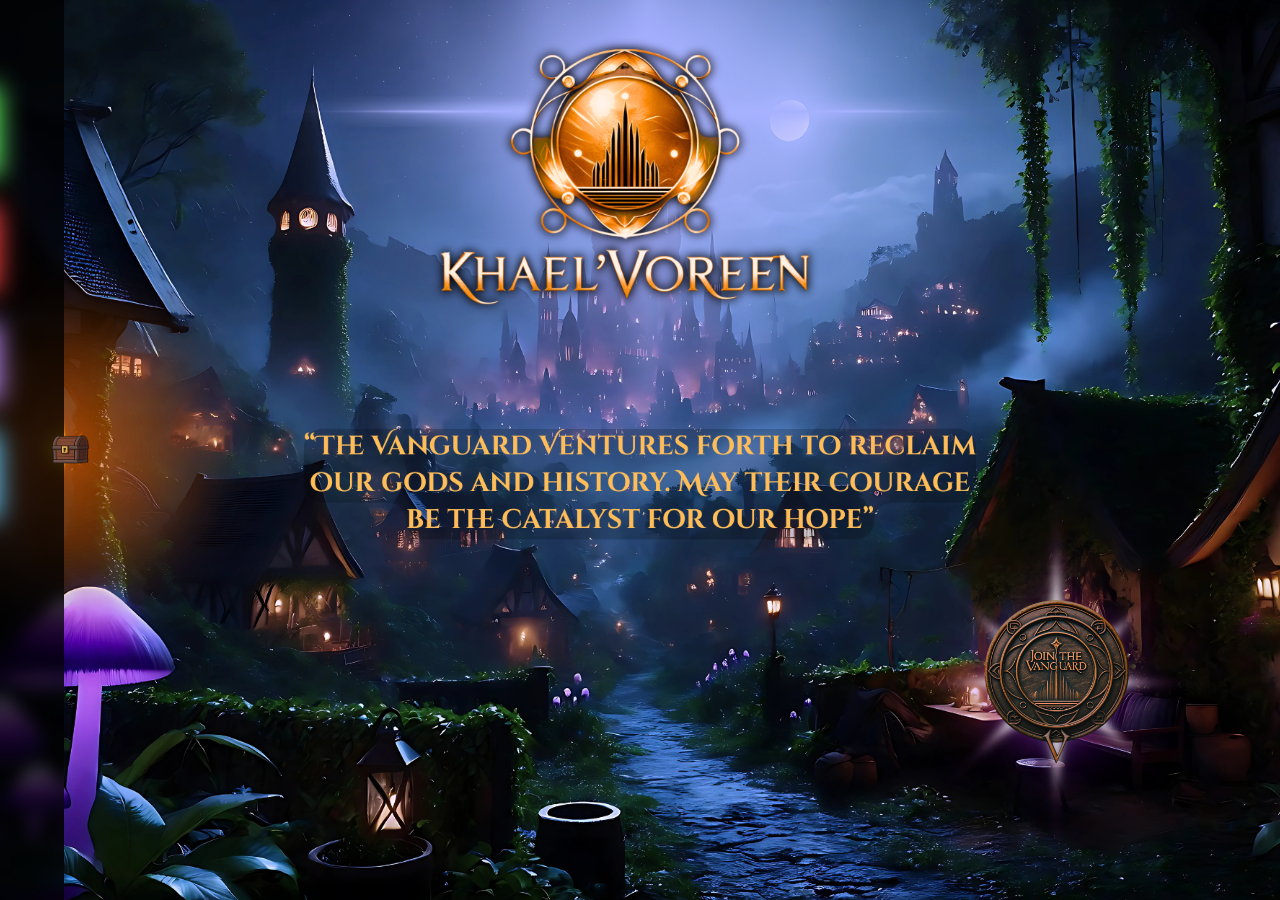
<file: index.html>
<!DOCTYPE html>
<html lang="en">
<head>
  <meta charset="UTF-8" />
  <meta name="viewport" content="width=device-width, initial-scale=1.0" />
  <title>Khael'Voreen</title>
  <link rel="stylesheet" href="styles.css" />
  <link href="https://fonts.googleapis.com/css2?family=Cinzel:wght@400;700&display=swap" rel="stylesheet" />
  <style>
    html, body {
      margin: 0;
      padding: 0;
      width: 100vw;
      height: 100vh;
      font-family: 'Cinzel', serif;
      background: url('Khaelbackground.png') no-repeat center center fixed;
      background-size: cover;
      overflow: hidden;
    }

    #layout-wrapper {
      display: flex;
      width: 100%;
      height: 100%;
      position: relative;
    }

    #join-banner-home {
      position: fixed;
      bottom: 8vh;
      right: 6vw;
      width: 23vw;
      height: 23vw;
      z-index: 1100;
      display: flex;
      justify-content: center;
      align-items: center;
    }

    #join-banner-home .glow-container {
      width: 100%;
      height: 100%;
      position: relative;
      display: flex;
      justify-content: center;
      align-items: center;
    }

    #join-banner-home .glow-container::before {
      content: "";
      position: absolute;
      top: 50%;
      left: 50%;
      width: 45vw;
      height: 45vw;
      transform: translate(-50%, -50%);
      background: url(starburst-glow.png) no-repeat center center;
      background-size: contain;
      pointer-events: none;
      z-index: 0;
      opacity: 1;
      filter: brightness(2.2) saturate(2) drop-shadow(0 0 2vw #6a00b9) blur(0.3vw);
      animation: deepPulse 3.5s ease-in-out infinite;
    }

    #join-banner-home .glow-container img {
      width: 75%;
      height: 75%;
      object-fit: contain;
      border-radius: 50%;
      background-color: transparent;
      z-index: 1;
    }

    #join-banner-home .glow-container:hover img {
      transform: scale(1.05);
      filter: drop-shadow(0 0 2vw #bf00ff) brightness(1.7);
    }
  </style>
</head>
<body>
  <div id="layout-wrapper">
    <div id="sidebar-container"></div>

    <!-- Homepage Join Button -->
    <a href="signup.html" id="join-banner-home">
      <div class="glow-container">
        <img src="Join.png" alt="Join the Vanguard">
      </div>
    </a>
  </div>

  <script src="script.js"></script>
  <script>
    fetch('sidebar.html')
      .then(response => response.text())
      .then(html => {
        document.getElementById('sidebar-container').innerHTML = html;
      });
  </script>
</body>
</html>
</file>
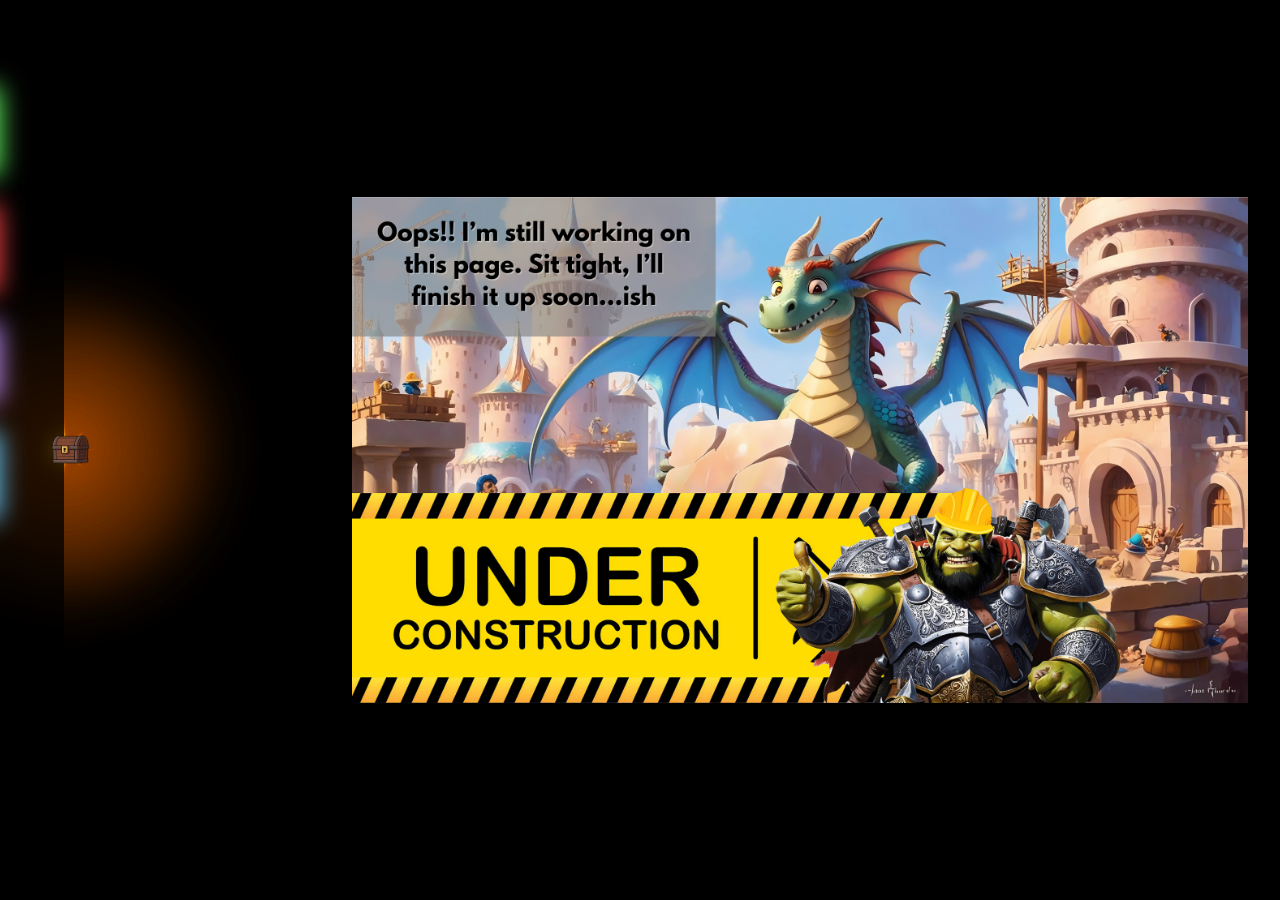
<file: campaign.html>
<!DOCTYPE html>
<html lang="en">
<head>
  <meta charset="UTF-8" />
  <title>Campaign | Khael'Voreen</title>
  <link rel="stylesheet" href="base.css">
  <link rel="stylesheet" href="styles.css">
  <style>
    body {
      margin: 0;
      padding: 0;
      background: url(Khaelbackground.png) no-repeat center center fixed;
      background-size: cover;
      font-family: 'Cinzel', serif;
      color: #f2f2f2;
      display: flex;
      height: 100vh;
    }

    #layout-wrapper {
      display: flex;
      width: 100%;
    }

    #main-content {
      flex: 1;
      display: flex;
      justify-content: center;
      align-items: center;
      padding: 4vh;
      overflow: hidden;
    }

    #main-content img {
      max-width: 70vw;
      max-height: 80vh;
      object-fit: contain;
      filter: drop-shadow(0 0 10px #000);
      margin-left: 25vw;
    }
  html, body {
    margin: 0;
    padding: 0;
    overflow: hidden;
    background: black;
  }

  #scaled-wrapper {
    width: 2560px;
    height: 1440px;
    transform-origin: top left;
    position: absolute;
    top: 0;
    left: 0;
  }

  @media screen and (min-width: 100px) {
    html {
      height: 100%;
    }
    body {
      width: 100vw;
      height: 100vh;
    }
    #scaled-wrapper {
      transform: scale(calc(100vw / 2560), calc(100vh / 1440));
    }
  }
</style>
  
</head>
<body>
  <div id="layout-wrapper">
    <div id="sidebar-container"></div>

    <div id="main-content">
      <img src="underconstruction.jpg" alt="Under Construction" />
    </div>
  </div>

  <script src="script.js"></script>
  <script>
    fetch('sidebar.html')
      .then(res => res.text())
      .then(html => {
        document.getElementById('sidebar-container').innerHTML = html;
      });
  </script>
</body>
</html>
</file>
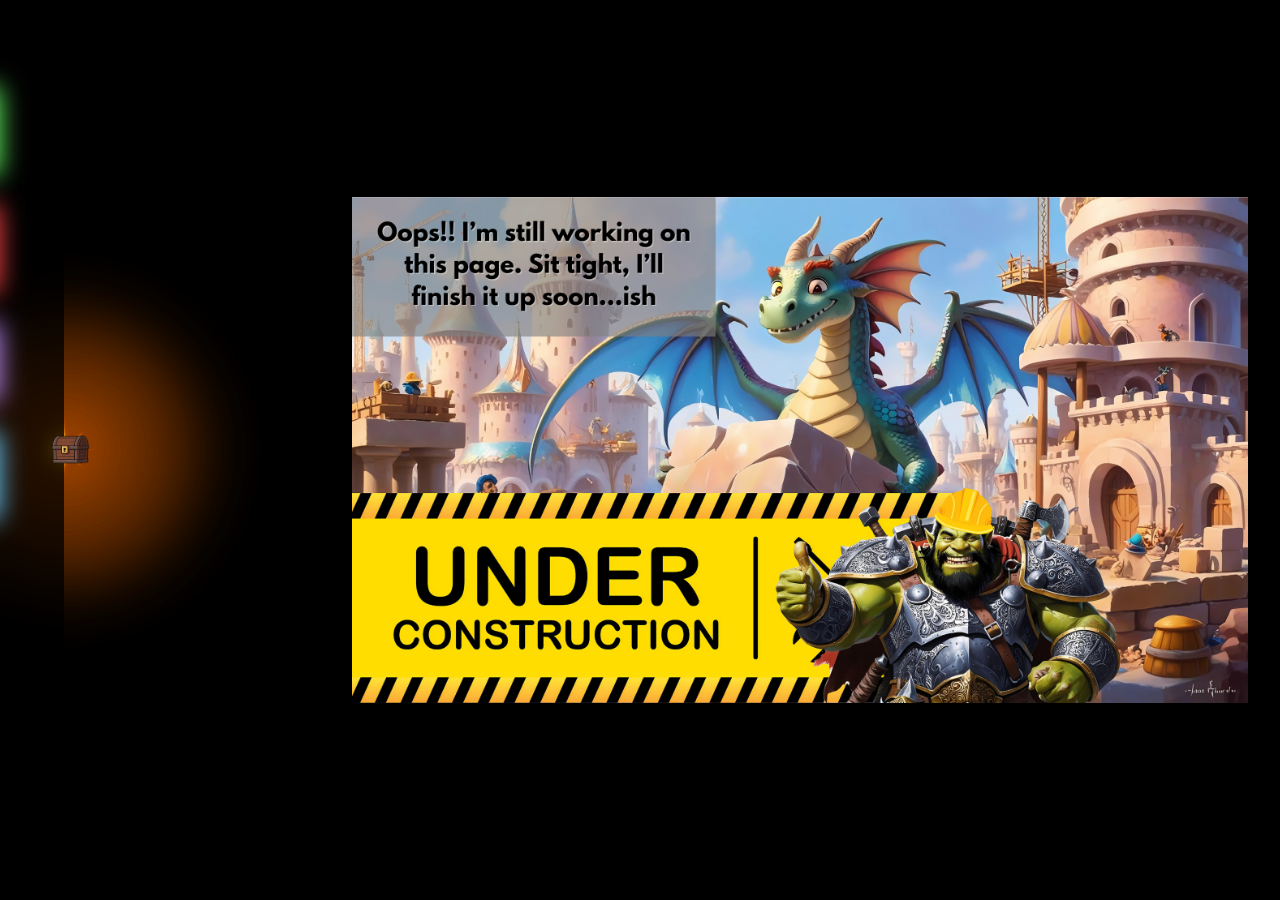
<file: characters.html>
<!DOCTYPE html>
<html lang="en">
<head>
  <meta charset="UTF-8" />
  <title>Characters | Khael'Voreen</title>
  <link rel="stylesheet" href="base.css">
  <link rel="stylesheet" href="styles.css">
  <style>
    body {
      margin: 0;
      padding: 0;
      background: url(Khaelbackground.png) no-repeat center center fixed;
      background-size: cover;
      font-family: 'Cinzel', serif;
      color: #f2f2f2;
      display: flex;
      height: 100vh;
    }

    #layout-wrapper {
      display: flex;
      width: 100%;
    }

    #main-content {
      flex: 1;
      display: flex;
      justify-content: center;
      align-items: center;
      padding: 4vh;
      overflow: hidden;
    }

    #main-content img {
      max-width: 70vw;
      max-height: 80vh;
      object-fit: contain;
      filter: drop-shadow(0 0 10px #000);
      margin-left: 25vw;
    }
  html, body {
    margin: 0;
    padding: 0;
    overflow: hidden;
    background: black;
  }

  #scaled-wrapper {
    width: 2560px;
    height: 1440px;
    transform-origin: top left;
    position: absolute;
    top: 0;
    left: 0;
  }

  @media screen and (min-width: 100px) {
    html {
      height: 100%;
    }
    body {
      width: 100vw;
      height: 100vh;
    }
    #scaled-wrapper {
      transform: scale(calc(100vw / 2560), calc(100vh / 1440));
    }
  }
</style>
  
</head>
<body>
  <div id="layout-wrapper">
    <div id="sidebar-container"></div>

    <div id="main-content">
      <img src="underconstruction.jpg" alt="Under Construction" />
    </div>
  </div>

  <script src="script.js"></script>
  <script>
    fetch('sidebar.html')
      .then(res => res.text())
      .then(html => {
        document.getElementById('sidebar-container').innerHTML = html;
      });
  </script>
</body>
</html>
</file>
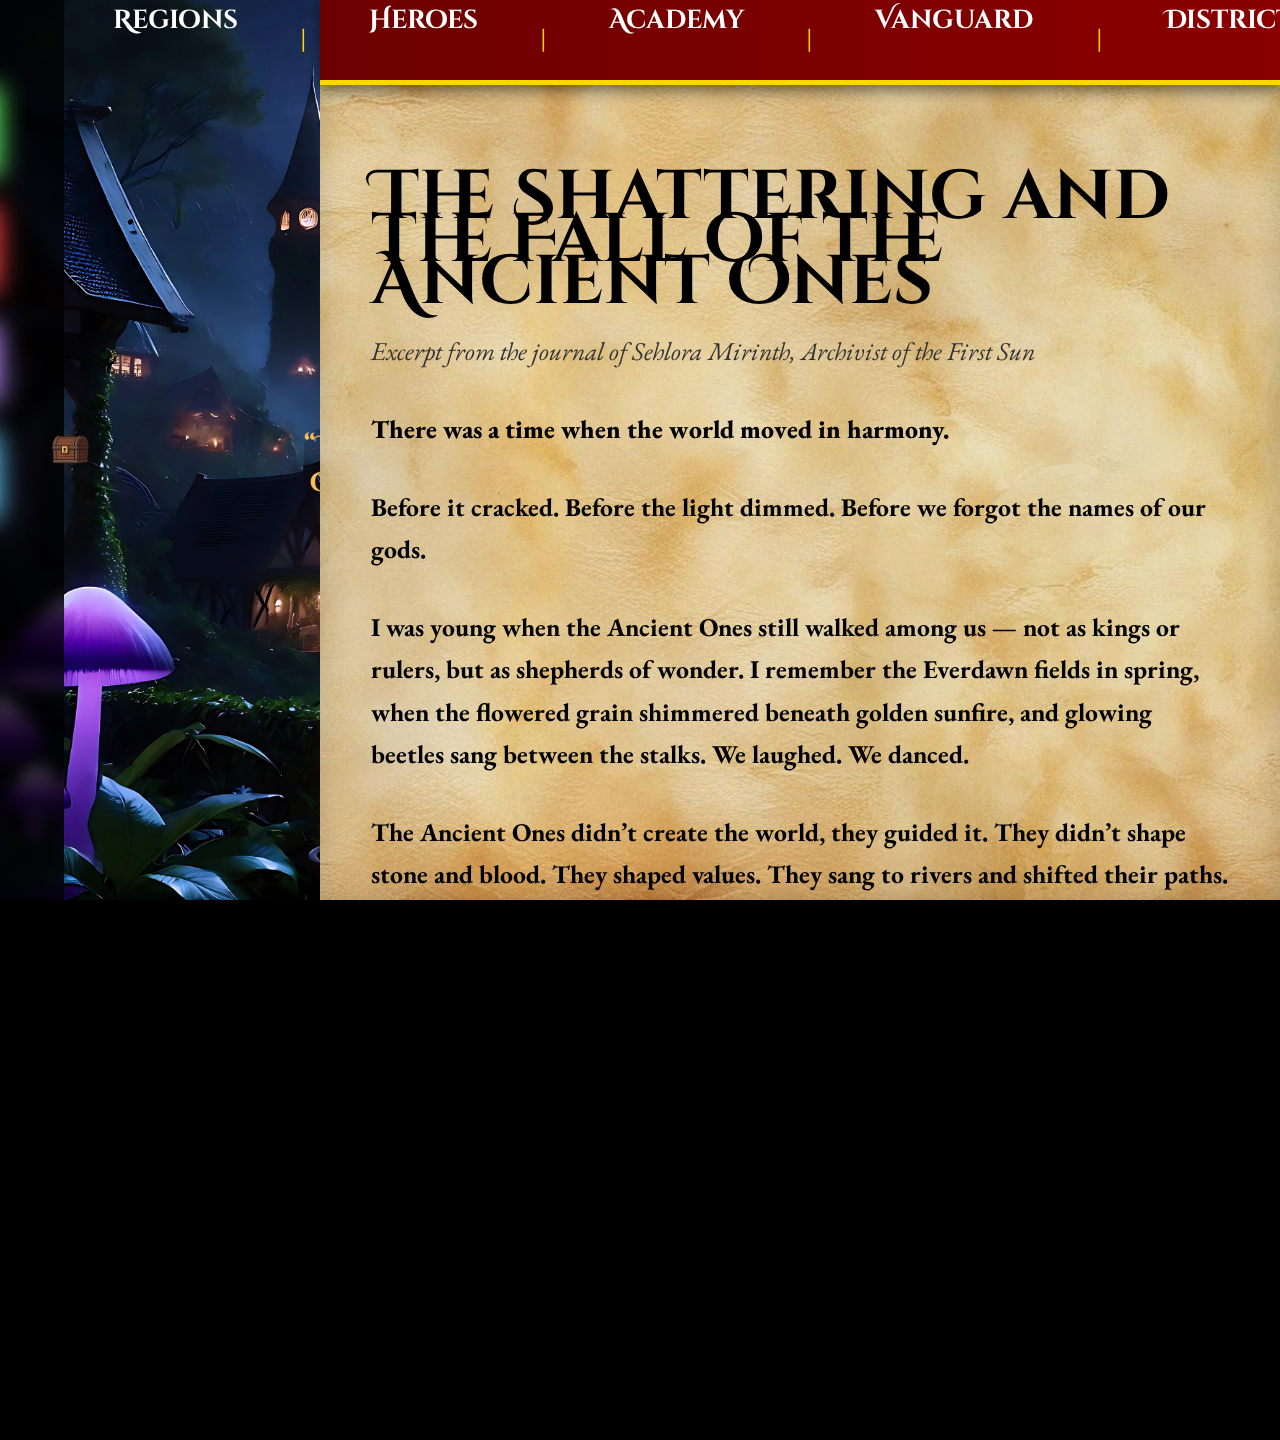
<file: lore.html>
<!DOCTYPE html>
<html lang="en">
<head>
  <meta charset="UTF-8" />
  <meta name="viewport" content="width=device-width, initial-scale=1.0">
  <title>Lore | Khael'Voreen</title>
  <link rel="stylesheet" href="base.css">
  <link rel="stylesheet" href="styles.css">
  <style>
    @import url('https://fonts.googleapis.com/css2?family=Cinzel+Decorative:wght@700&family=EB+Garamond&display=swap');
    
html, body {
  margin: 0;
  padding: 0;
  width: 100%;
  height: 100%;
  overflow: hidden;
  font-family: 'EB Garamond', serif; /* 👈 changed from Cinzel */
}

    #layout-wrapper {
      display: flex;
      width: 100%;
      height: 100%;
    }

#codex-content {
  position: fixed;
  top: 0;
  right: 0;
  bottom: 0;
  left: 25vw; /* Adjust this value to match your sidebar's width */
  overflow-y: auto;
  overflow-x: hidden;
  padding: 120px 4vw 40px;
  background: rgba(255, 255, 255, 0.97);
  background-image: url('parchment-texture.jpg');
  background-size: cover;
  background-repeat: no-repeat;
  background-attachment: fixed;
  background-position: center;
  font-family: 'EB Garamond', serif;
  box-shadow: inset 0 0 30px rgba(0, 0, 0, 0.15);
  font-size: clamp(1.2rem, 2.0vw, 2.4rem); /* Fully responsive */
  line-height: 1.65em; /* 👈 tighter sentence spacing */
  font-weight: bold;
  z-index: 2;
  color: #000;  
}

#codex-content p {
  margin-bottom: 1.4em; /* 👈 keeps paragraph spacing clean */
}

.codex-section > p > em:first-child {
  display: block;
  margin-bottom: 20px;
  color: #333;
}

/* Keep normal em inline emphasis untouched */
em {
  font-style: italic;
  font-weight: normal;
  color: inherit;
}

.codex-section h2 {
  font-family: 'Cinzel Decorative', serif;
  font-size: 2.7em;
  padding-left: 0;
  margin-bottom: 20px; /* 👈 increases space below */
  word-break: break-word; /* optional, breaks long words */
  color: #000; /* 👈 pure black */
  text-shadow: none; /* optional: remove glow for a cleaner black */
}

/* Style for subheadings (h3) */
.codex-section h3 {
  font-weight: bold;
  text-decoration: underline;
  margin-bottom: 0.4em; /* Brings content closer to subhead */
  margin-top: 1.4em; /* Adds clarity spacing above */
}

.codex-section h4 {
  font-weight: bold;
  text-decoration: underline;
  font-size: 1.4em; /* optional: control size */
  margin: 20px 0 10px; /* optional: adds spacing */
}

    .divider {
      height: 14px;
      background: linear-gradient(to right, #d4af37, #ffd700, #d4af37);
      margin: 30px 0 -30px;
      border-radius: 8px;
    }

    .red-divider {
      height: 6px;
      background: linear-gradient(to right, #8b0000, #b30000, #8b0000);
      margin: 30px 0 -30px;
      border-radius: 4px;
    }

    #toggle-glow-star {
      display: none !important;
}

#codex-content::after {
  content: "";
  position: absolute;
  top: 0;
  left: 0;
  width: 100%;
  min-height: 100%;
  pointer-events: none;
  z-index: 1;
  background:
    linear-gradient(
      to right,
      rgba(26, 15, 7, 0.6) 0%,
      rgba(26, 15, 7, 0.3) 5%,
      transparent 20%,
      transparent 80%,
      rgba(26, 15, 7, 0.3) 95%,
      rgba(26, 15, 7, 0.6) 100%
    ),
  background-repeat: repeat-y;
}
    
    .codex-nav {
      position: fixed;
      top: 0;
      left: 25vw;
      width: calc(100vw - 25vw);
      height: 80px;
      background: linear-gradient(to right, #6c0000, #8b0000);
      color: #fff;
      display: flex;
      align-items: center;
      justify-content: center;
      gap: 50px;
      z-index: 1000;
      border-bottom: 5px solid gold;
      box-shadow: 0 4px 16px rgba(0,0,0,0.6);
      font-size: !important;
      font-weight: 700;
      font-family: 'Cinzel Decorative', serif;    
}

    .codex-nav a {
      height: 80px;
      font-size: !important;
      color: #fff;
      text-decoration: none;
      transition: color 0.3s ease, text-shadow 0.3s ease;
    }

    .codex-nav a:hover {
      color: gold;
      text-shadow: 0 0 10px gold;
    }
 
    .codex-section li {
  margin-bottom: 10px; /* or 15px for more breathing room */
  line-height: 1.6em;
}

    .nav-divider {
      color: gold;
      font-weight: bold;
      margin: 0 12px;
    }
    
  h2[id]::before {
  display: block;
  content: " ";
  margin-top: -100px; /* Match nav height + padding */
  height: 100px;
  visibility: hidden;
}
  </style>
</head>
<body>
  <div id="scaled-wrapper">
    <div id="layout-wrapper">
      <div id="sidebar-container"></div>
      <div id="codex-content">
<div class="codex-nav">
  <a href="#shattering">Shattering</a><span class="nav-divider">|</span>
  <a href="#regions">Regions</a><span class="nav-divider">|</span>
  <a href="#heroes">Heroes</a><span class="nav-divider">|</span>
  <a href="#academy">Academy</a><span class="nav-divider">|</span>
  <a href="#vanguard">Vanguard</a><span class="nav-divider">|</span>
  <a href="#districts">Districts</a><span class="nav-divider">|</span>
  <a href="#council">Council</a><span class="nav-divider">|</span>
  <a href="#magic">Magic</a>
</div>

      <div class="codex-section">
        <h2 id="shattering">The Shattering and the Fall of the Ancient Ones</h2>
        <p><em>Excerpt from the journal of Sehlora Mirinth, Archivist of the First Sun</em></p>

        

<div class="lore-entry">

  <p><strong>There was a time when the world moved in harmony.</strong></p>

  <p>Before it cracked. Before the light dimmed. Before we forgot the names of our gods.</p>

  <p>I was young when the Ancient Ones still walked among us — not as kings or rulers, but as shepherds of wonder. I remember the Everdawn fields in spring, when the flowered grain shimmered beneath golden sunfire, and glowing beetles sang between the stalks. We laughed. We danced.</p>

  <p>The Ancient Ones didn’t create the world, they guided it. They didn’t shape stone and blood. They shaped values. They sang to rivers and shifted their paths. They whispered to mountains and calmed their trembling hearts.They sang to rivers and turned their course. Whispered to mountains and calmed their trembling hearts.</p>

  <p>Each brought something to us, their minds and powers vast. Iss-Hadal calmed volcanoes with his bare hands. Lei-Sun brought life back to dying trees. Wateirov conjured illusions that showed us distant lands, and entertained us with joyful tales of adventure and discovery.</p>

  <p>We mortals were always flawed — squabbling over borders, taking more than we needed, fearing what we didn’t understand. But they didn’t rule us. They walked beside us. And in their light, we grew. Cultures blossomed, wild and complex. Beautiful in their imperfection.</p>

  <p><strong>Then the star fell.</strong></p>

  <p>No omens. No warnings Just a streak of cold fire across a violet dawn. When it struck the eastern ridges, the world fell silent. A gray haze rolled in. We called it the Caliginous Midnight.</p>

  <p>The ground split. Mountains folded. Cities crumbled. From the ruins came the Oterim — creatures of chaos, born of something deeper, older, darker. They consumed bodies and souls alike. I watched from the temple balcony, helpless, as they tore through city after city, breaking the world we knew.</p>

  <p><strong>And then... The Ancient Ones fought back.</strong></p>

  <p>Guardians and saviors, mighty in their wrath against the storm that had come. They came to protect — as those who could not, would not, abandon what they loved.</p>

  <p>Mortals stood with them. Soldiers, mages, and farmers wielding nothing but resolve. They held bridges. Lit pyres. Bought seconds with their lives. Formed rings around their gods, shielding them with blood and fire so they could think, plan, <em>breathe.</em><p>

  <p>And for a time… it worked.</p>
  
  <strong>Orunyel</strong>, Weaver of Fate, unwound the threads of time, turning deaths into second chances.<br>
  <strong>Kaelmor Sea-Binder</strong> raised lakes into the sky, smashing them down upon armies of shadow.<br>
  <strong>Rikhas the Quiet</strong>, god of shelter, erased entire legions from memory, banished to the folds within thoughts.</p>

  <p>The resistance grew. Plans formed, routes were carved for retreat. The tide slowed, and we had hope.</p>

  <p>But hope… hope is a soft thing. Fragile between the teeth of devouring darkness.</p>

  <p><strong>One by one, they fell.</strong></p>

  <p>Some died with roars that cracked the stars. Others gave themselves to bind a future they would never see. And some simply vanished — no cry, no farewell. Only silence. And the sound of us… running. Falling. Dying.</p>

  <p>Entire civilizations were lost. The <strong>Ra Shemau</strong>, gone beneath shifting sands. The quartz-blooded people of <strong>Thal’Ren</strong>, reduced to ash. Art. Knowledge. Entire peoples — erased, like chalk beneath rain.</p>

  <p>Those of us who remained scattered. Some vanished into the deep forests, others took to the high cliffs, the broken coasts, the hollowed bones of old cities — each chasing rumors of safety, of shelter, of anything that might hold against the dark.</p>

  <p>Many of us came here, to the valley that still stood. The <strong>Czemhaza wa Kanti</strong> — the Mystical Academy — opened its gates wide. They welcomed and sheltered all the peoples and species of broken nations. A place that once stood aloof from the world became a refuge for the weary, the wounded, and those still fighting to survive.</p>

  <p>The great masters of the Academy, after accepting all they could without risking more delay, cast an impenetrable barrier to the outside world. In doing so, they gave their lives, creating a haven — a final reprieve from the horrors of the last few decades.</p>

  <p>And it was here, with trembling hands and voices hoarse from mourning, we built what we could.</p>

  <p><strong>Tonwe Khael’Voreen Et</strong> — <em>"Shelter for the Last Songs"</em>.</p>

  <p>I don’t know what comes next.<br>
  But I remember what came before.<br>
  <strong>This is what we lost. This is who we are.</strong></p>

  <p>And I write it down, so you remember too.</p>

  <hr>

  <p><em>The Shattering – History of Khael’Voreen</em><br>
  <em>Written 56 years after the founding of the city</em><br>
  <em>No other fragments of this diary exist</em></p>

</div>


<div class="red-divider"></div>
<div class="divider"></div>
<div class="red-divider"></div>

      <div class="codex-section">
  <h2 id="regions">The Regions Beyond the Walls</h2>
   <p>Though most who speak of Khael’Voreen focus on its walls and wonders, the city sits within a vast, living valley shaped by its surrounding lands. To the east, west, north, and south stretch four major regions, all contained within the ancient barrier that shields the valley from the outside world.</p>

  <h3>The Eternal Forest – East</h3>

  <p>A sacred expanse of ancient life, the Eternal Forest is home to trees that tower above the canopy and a landscape pulsing with old magic. It is inhabited by primal spirits, elusive predators, and ancient tribes. The elven kin dwell here — long-lived beings whose connection to the land predates even the Academy’s founding.</p>

  <p>They now share the forest with the <strong>Cha’Quakka</strong>, an enigmatic order devoted to balance and the protection of the wild. Deep within the forest lies the domain of the <strong>Spirit Mother</strong>, a powerful presence believed to be bound to the diversity and vitality of the land itself.</p>

  <h3>The Kor Lodrum Mountains – Northwest</h3>

  <p>To the northwest, the land rises into the jagged range of the <strong>Kor Lodrum Mountains</strong> — a realm of stone, steam, and subterranean industry. Inside its hollow peaks lies a city carved into the rock, where dwarves and goblins live in pragmatic tension, forging steel and shaping arcane technologies.</p>

  <p>The mountain’s deep halls serve as both workshop and sanctuary, producing much of the arcane machinery and durable infrastructure that supports life in the city below. Many of Khael’Voreen’s greatest mechanical and magical innovations trace their origins back to these tunnels.</p>

  <h3>The Southern Farmlands & Inland Sea</h3>

  <p>South of the city, the valley opens into rolling farmland, vineyards, and wide terraced fields. This is the breadbasket of the valley — a region overseen by druidic stewards and agricultural guilds. Planting, harvesting, and irrigation are coordinated in cycles aligned with seasonal rituals and magical patterns. The food produced here sustains much of the city’s population.</p>

  <p>Beyond the farmlands lies the <strong>Great Inland Sea</strong>, a massive brackish body of water bordered by stone harbors and coastal settlements. Some of these settlements are partially submerged, built in partnership with aquatic species. Trade and fishing are common in shallow waters, but few venture into the depths.</p>

  <p>Mariners tell stories of shifting currents, glowing structures glimpsed beneath the waves, and haunting music that rises when the winds fall still. Expeditions to chart the sea floor have returned incomplete — or not at all.</p>

  <h3>The Ancient Gate – North</h3>

  <p>The <strong>Ancient Gate</strong>, constructed by both mortal and divine hands, stands as the only known entrance to the valley. It lies roughly 500 feet beyond the inner edge of the barrier and has remained sealed for over four hundred years.</p>

  <p>The gate is under constant guard. While it remains physically unchanged, there are reports of strange occurrences among the sentries — unplaceable whispers, unfamiliar languages, and recurring dreams with shared imagery. No one has passed through it since the Shattering.</p>

  <p>Though no official expeditions have crossed the barrier, sightings have been recorded from afar: figures moving through the tree lines, large beasts on broken plains, and dragons silhouetted against distant skies.</p>

  <p>Something is out there. But what, we cannot say.</p>

</div>

<div class="red-divider"></div>
<div class="divider"></div>
<div class="red-divider"></div>

<div class="codex-section">
  <h2 id="heroes">The Heroes Who Shaped the City</h2>

  <p>While Khael’Voreen is held together by council decrees, arcane wards, and sturdy stone, its soul was forged by individuals who chose to act when all else failed. Their names are remembered in archives, honored in statues, and spoken of in the Academy halls as defining figures of survival.</p>

  <h3>Caryk Stoneheart – The Wall That Would Not Break</h3>
  <p>Caryk Stoneheart was a High Paladin of Lornazelud, the long-silent god of justice and radiant order. During the twilight of the Shattering, Caryk led the Red Legion, a mobile defense force that held the collapsing northern pass as voidspawn poured through.</p>

  <p>For four days and nights, he and his soldiers used a mix of guerrilla tactics and counterattacks to delay the advance. Survivors speak of illusionary duplicates confusing enemy ranks and coordinated retreats through narrow mountain choke points. The cost was enormous, but they held the line long enough for hundreds of thousands to escape into the valley.</p>

  <p>He was slain on the fifth day. Witnesses reported a pillar of golden light erupting from his body, and the form of Lornazelud herself, descending in silence to carry his soul away. It’s said the barrier could only be raised once news of Caryk’s death reached the Academy.</p>

  <p>Caryk is remembered as a symbol of courage, sacrifice, and unyielding resolve.</p>

  <h3>Airelen of the Veil – The Whisper</h3>
  <p>Airelen was a high elf and master of illusion, enchantment, and covert tactics. She operated outside the public eye, striking enemy command structures and sabotaging logistical routes during the war’s later years. Though rarely seen, her actions were felt across dozens of engagements — enemy commanders assassinated mid-battle, squadrons turning on each other in confusion, entire sieges failing without explanation.</p>

  <p>In the final days before the barrier was sealed, she coordinated evacuations and misdirection operations that allowed entire districts to fall back without enemy pursuit. When the final defense was mounted, she was last seen entering the Eternal Forest, carrying a scroll sealed with ten runes and a single crimson feather.</p>

  <p>Her body was never found. Her name is not on any official roster. But no one denies she was real.</p>

  <h3>The Heroes – Five Heads of Czemhaza</h3>
  <p>At the very heart of the valley, on the crest of a hill, is a sacred site where five petrified mages stand in an eternal circle. These are the Five Heads of Czemhaza, the last archmages to lead the Academy before the barrier was raised.</p>

  <p>Each was a master of one of the Grand Pillars. Each gave their life and essence to the ritual that transformed them into living anchors for the protective barrier of Khael’Voreen. The statues are not decorative. They are functional. Their minds are in stasis, bound to the spell. Their magic pulses quietly through the stone beneath the city.</p>

  <p>The site is open to all, known to many as <strong>The Heroes</strong>, and is a place of silent reverence. There are none alive who know what mythic spell was used to create the barrier, and it is said that attempting to reverse it would bring down the enchantment that protects the valley.</p>

  <p>Beneath each statue, a bronze plaque bears their names and accomplishments:</p>

  <ul>
    <li><strong><u>Ságarri the Seer</u></strong><br>
      <b>Discipline:</b> <em>Divination and Prophecy</em><br>
      Sága guided others through the veils of time, interpreting omens and celestial patterns. Her insights shaped the decisions of many, though her own path remained ever shrouded.
    </li>
    <li><strong><u>Hokkan Nemu, the First Enchanter</u></strong><br>
      <b>Discipline:</b> <em>Enchantment and Spellcraft</em><br>
      Hokkan Nemu wove spells that could alter reality, enchanting objects and beings alike. His mastery over arcane energies made him a cornerstone of Czemhaza's magical prowess.
    </li>
    <li><strong><u>Mirrigen the Wise</u></strong><br>
      <b>Discipline:</b> <em>Knowledge and Mentalism</em><br>
      Mirrigen delved into the depths of the mind, unlocking secrets and expanding understanding. His teachings fostered a generation of scholars and mentalists.
    </li>
    <li><strong><u>Minyam Athaeryante</u></strong><br>
      <b>Discipline:</b> <em>Healing and Purification</em><br>
      Minyam specialized in restorative magics, cleansing ailments and purging corruption. His presence was a beacon of hope during times of plague and despair.
    </li>
    <li><strong><u>Manitou Wakan, the Earthshaper</u></strong><br>
      <b>Discipline:</b> <em>Nature and Elemental Magic</em><br>
      Manitou commanded the elements, shaping the land and harnessing natural forces. His bond with the earth was unparalleled, and he was able to entice elemental spirits to do his bidding.
    </li>
  </ul>

  <h3>Current Living Champions</h3>

  <h4>Kuranna – The Light in the Storm</h4>
  <p>An Aasimar born under a rare celestial alignment, Kuranna serves as both healer and protector. She now leads the <strong>Northern Watch</strong> and continues to act as a spiritual advisor to the Council.</p>

  <p>Kuranna is known for her calm, clarity, and ability to inspire others — particularly in moments of fear. Her divine magic remains strong despite the silence of the gods, and many young clerics see her as proof that something still listens. She guides both clerics and paladins in following the divine power of their calling.</p>

  <p>She is the only legendary figure from the Shattering who is still alive.</p>

  <h4>Torren Sunstrike – The Grand Magus</h4>
  <p>Sharp-eyed and silver-haired, Torren is Khael’Voreen’s foremost authority on arcane theory and magical innovation. Nicknamed <strong>“Wolf-eyes”</strong> for his piercing gaze and intense focus, he was one of the central minds behind the formation of the <strong>Vanguard Initiative</strong>, and creator of the <strong>Spacial Talisman</strong> — the arcane device that allows travel beyond the barrier.</p>

  <p>While highly respected for his genius, Torren has publicly clashed with the Council on multiple occasions. He accuses them of short-sighted politics and prioritizing legacy over progress. He is driven by curiosity, innovation, and the search for what lies beyond the valley.</p>

  <p>He currently co-leads the Vanguard Initiative.</p>

  <h4>Gruntharc – The Iron Commander</h4>
  <p>Gruntharc, a green-skinned orc of unmatched martial discipline, commands the city’s military forces. He is responsible for reshaping the city’s army into an elite, well-coordinated force.</p>

  <p>Though he never fought during the Shattering, his legacy was built in the generations that followed. Despite his age, Gruntharc remains undefeated in the arena. His reputation is based on tactical excellence, relentless training, and combat mastery. His troops are known for precision and unity under pressure.</p>

  <p>His personal crest — a silver gauntlet on black — is worn proudly by every soldier and guard under his command.</p>

  <p>He co-leads the Vanguard Initiative alongside Torren Sunstrike.</p>

</div>
        

<div class="red-divider"></div>
<div class="divider"></div>
<div class="red-divider"></div>

<div class="lore-entry">

 <h2 id="academy">Czemhaza wa Kanti — The Mystical Academy</h2>

  <p><strong>Czemhaza wa Kanti</strong>, translated as <em>“The Circle of Knowledge and Memory”</em>, is the central institution for magical study, arcane research, and spellcraft regulation within Khael’Voreen. It stands at the core of the Citadel District and serves as both a place of learning and one of the city’s most powerful organizations.</p>

  <p>The Academy is responsible for maintaining the city's magical infrastructure, overseeing artifact design, training new mages, and managing the barrier’s arcane stability. Nearly every magical advancement within the valley, including the development of the <strong>Spacial Talisman</strong>, originates from its halls.</p>

  <h3>Historical Overview</h3>

  <p>The Academy predates the Shattering and once stood as one of many arcane institutions across the world. In the final years of collapse, it became a sanctuary for scholars and mages fleeing annihilation. When the valley became open to all as a refuge, the Academy became its strategic and intellectual core.</p>

  <p>Five archmages — now known as the <strong>Five Heads</strong> — devised and executed the ritual that sealed the valley and created the barrier. The specifics of the ritual are lost. It is widely believed that attempting to reverse or tamper with it would destabilize the barrier itself.</p>

  <h3>Grand Pillars of Study</h3>

  <p>The Academy is organized around five Grand Pillars — core magical disciplines that govern education, research, and specialization:</p>

  <ul>
    <li><strong>Evocation & Destructive Arts</strong> – elemental casting, raw magical force, and offensive battle magic.</li>
    <li><strong>Restoration & Protective Magic</strong> – healing, wards, barriers, and reinforcement.</li>
    <li><strong>Transmutation & Material Sciences</strong> – physical alteration, metallurgy, enchantment, and alchemical blending.</li>
    <li><strong>Illusion & Sensory Manipulation</strong> – light, shadow, perception, mental redirection, and glamours.</li>
    <li><strong>Divination & Theoretical Arcana</strong> – prophecy, scrying, timelines, arcane theory, and long-range detection.</li>
  </ul>

  <p>Each Pillar is led by a senior Magister and supported by smaller units called Circles — research teams, teaching groups, or specialist cells. Students begin with general spellwork before specializing under a chosen Pillar.</p>

  <h3>Restricted and Regulated Disciplines</h3>

  <p>Not all forms of magic are open to the public. The following disciplines are allowed but highly regulated, studied only under the oversight of the <strong>Circle of Oversight</strong> — a neutral body composed of senior arcanists, magical ethicists, and city-appointed observers:</p>

  <ul>
    <li><strong>Necromancy</strong> – allowed for anatomical study, spiritual communication, and restorative soulwork. Any raising of undead requires strict clearance.</li>
    <li><strong>Blood Magic</strong> – permitted in a clinical setting. Ritual casting using life essence is only authorized in research wards.</li>
    <li><strong>Memory Manipulation</strong> – rarely sanctioned outside trauma reversal. Erasure spells are banned.</li>
    <li><strong>Binding & Planar Magic</strong> – any entity summoning or dimensional anchoring must be registered and logged.</li>
    <li><strong>Void-Magic Residue Analysis</strong> – artifacts and spell remnants linked to the Oterim are studied under quarantine protocols.</li>
  </ul>

  <h3>Public Face and Internal Secrets</h3>

  <p>The Academy maintains public libraries, licenses basic spellcasting, and funds apprenticeships in most districts. It also collaborates with the military and Council on key infrastructure and defensive enchantments.</p>

  <p>But for all its transparency, there are still corners of the Academy where answers are hidden behind sealed doors.</p>

  <p>Despite all its structure and oversight, the Academy holds many secrets, and there are always students who know how to keep their studies hidden.</p>

</div>


<div class="red-divider"></div>
<div class="divider"></div>
<div class="red-divider"></div>

<div class="lore-entry">

<h2 id="vanguard">The Vanguard Initiative</h2>

  <p>The <strong>Vanguard Initiative</strong> is a proposed expedition program intended to explore the world beyond the protective barrier that surrounds Khael’Voreen. It would mark the first organized venture outside the valley in over four centuries.</p>

  <p>The initiative was developed jointly by the Mystical Academy and the Command of the Northern Watch, with the intent to recover lost knowledge, reconnect with forgotten lands, and—most importantly—investigate the fate of the Ancient Ones. Once deployment is approved, it would stand as a bold declaration: that the time of hiding is ending, and the age of rediscovery is about to begin.</p>

  <h3>Purpose and Public Perception</h3>

  <p>Among the citizens of Khael’Voreen, the Vanguard Initiative has become a symbol of hope and anticipation. For generations, the world beyond the barrier has been the subject of myth, caution, and silence. The Initiative suggests something new: that the outside may not be empty, and that something worth finding still remains.</p>

  <p>Murals have already been painted. Songs composed. Lectures delivered in public forums speculating on what may lie beyond the mountain passes. While no team has yet been chosen, excitement runs high across nearly every district.</p>

  <p>Still, not all are in support. Critics—mostly among the Council, Elders and conservative guild leaders—argue that the program diverts resources that could be better used inside the city. Others fear that reopening old roads could invite dangers not seen since the Shattering. Final authorization for deployment remains pending, as several key resource allocations require a majority vote from the Council.</p>

  <h3>Leadership and Oversight</h3>

  <p>If approved, the Vanguard will operate under the joint command of:</p>

  <ul>
    <li><strong>Torren Sunstrike</strong> – Grand Magus of the Mystical Academy and creator of the <strong>Spacial Talisman</strong>.</li>
    <li><strong>Gruntharc</strong> – Iron Commander of the Northern Watch and chief architect of the city’s defensive structure.</li>
  </ul>

  <p>While the initiative was endorsed in principle by the Council, active deployment of the first team will require special clearance for equipment, rare materials, and military support—all of which are subject to regulation.</p>

  <h3>Candidate Selection and Training</h3>

  <p>Dozens have already applied for inclusion in the inaugural Vanguard team, though no formal roster has been selected. Candidates undergo extensive evaluation across multiple areas:</p>

  <ul>
    <li>Arcane and martial aptitude</li>
    <li>Psychological stability under stress</li>
    <li>Knowledge of ancient languages and magical theory</li>
    <li>Cooperative behavior under mission-based scenarios</li>
  </ul>

  <p>The first team, once assembled, will undergo months of intensive training to prepare them for a world that may be drastically changed. They will represent the valley’s best potential, not only in power or intellect, but in adaptability, discipline, and vision.</p>

  <h3>The Spacial Talisman</h3>

  <p>Central to the Initiative is the <strong>Spacial Talisman</strong>—a rare and highly sophisticated arcane artifact designed by the Academy to breach the barrier and allow safe travel outside the valley.</p>

  <ul>
    <li>Each talisman is attuned to a specific team.</li>
    <li>It must be recharged within the Academy every 8 days.</li>
    <li>It cannot be duplicated, copied, or force-attuned.</li>
    <li>If lost or damaged, the barrier cannot be crossed without retrieval or replacement.</li>
  </ul>

  <p>Development of the talisman required collaboration between several arcane Circles, including experts in dimensional stabilization, resonance mapping, and enchantment layering. Its workings are closely guarded and remain secret.</p>

</div>


<div class="red-divider"></div>
<div class="divider"></div>
<div class="red-divider"></div>

<div class="lore-entry">

<h2 id="districts">The Districts of Khael’Voreen</h2>

  <p>Khael’Voreen is a vast, ring-structured city built around the Academy at its center. Its layout reflects the memory of a broken world — a tapestry of cultures and traditions preserved within protective walls. The city is divided into nine major districts, each a reflection of the people and philosophies that took shelter here.</p>

  <h3>Citadel District</h3>
  <p>The city’s core, it surrounds the Academy with its administrative halls, magical laboratories, and the vaults that house historical artifacts. High towers and floating spires dominate the skyline. Access to inner structures is restricted, though many still attend lectures, ceremonies, and magical demonstrations in public spaces.</p>

  <h3>The Hammer District</h3>
  <p>A dense, smoky region inspired by the dwarves and goblins of Kor Lodrum. The forges here run day and night. Blacksmiths, artificers, alchemists, and machinists make up its lifeblood. If it burns, bends, or blasts — it’s built here.</p>

  <h3>The Emerald Belt</h3>
  <p>A district of gardens, greenhouses, and vine-covered homes. Managed by druids, herbalists, and beast-tamers who maintain the city’s connection to the Eternal Forest. Wildlife often roams freely here. It’s a quiet but essential part of the valley’s balance.</p>

  <h3>The Watchgate</h3>
  <p>Located at the northern edge of the city, the Watchgate is the seat of military command. Barracks, training yards, and supply lines sprawl along the wall. It's also home to the Northern Watch, who keep vigil over the sealed Ancient Gate beyond.</p>

  <h3>The Confluence</h3>
  <p>The largest and most populated district in the city. Known for its sprawling bazaars, trade plazas, food halls, artisan guilds, and performance venues, it acts as a cultural crossroads for every culture and lineage represented within the valley. Languages, music, and customs from dozens of nations converge here, making it the beating heart of everyday life in Khael’Voreen.</p>

  <h3>Shadow Sunward</h3>
  <p>A district of sunstone courtyards, tiled rooftops, and low, vaulted halls built by descendants of desert-born cultures who survived the early years of the Shattering. It is deeply ceremonial — known for firelight rituals, spiritual monuments, and schools of philosophy rooted in balance, memory, and ancestral honor. Architecturally and culturally, it reflects distant traditions once native to the Southeastern reaches of the old world.</p>

  <h3>Nephyrfold Heights</h3>
  <p>An elegant, layered district built into terraced ridges. Known for its martial schools, meditation towers, and open courtyards. Philosophy, discipline, and performance flourish here. Many of the city’s finest duelists and spirit-scholars call it home.</p>

  <h3>The Quiet Belt</h3>
  <p>A narrow fringe of older, often forgotten spaces — alley workshops, abandoned temples, and semi-ruined buildings that defy consistent record-keeping. Though most consider it harmless, those with ties to the city’s underground know better. Secrets linger here.</p>

</div>

<div class="red-divider"></div>
<div class="divider"></div>
<div class="red-divider"></div>        
<div class="lore-entry">

<h2 id="council">The Council of Khael’Voreen</h2>


  <p>The Council of Khael’Voreen serves as the central governing body of the valley, composed of nine seated representatives — one for each major district. Their role is to maintain peace, distribute resources, and preserve the diverse cultures that coexist within the city’s walls.</p>

  <p>The Council operates out of the high chambers of the Citadel, where public decrees are issued and legislation is passed. Though seen by many as distant, they remain the final authority on most civil, arcane, and diplomatic matters.</p>

  <h3>Structure and Oversight</h3>

  <p>Council members are elected or appointed by tradition within their own districts. Some are elder statesfolk; others, champions of their people. Their terms are indefinite, though each district has the right to replace its representative through formal petition or internal process.</p>

  <p>Below them, the <strong>Circle of Rule</strong> enforces city policy. This includes:</p>

  <ul>
    <li><strong>City Lords</strong> – local governors responsible for maintaining order within their districts.</li>
    <li><strong>Guild Delegates</strong> – leaders of trade, infrastructure, and magical industries.</li>
    <li><strong>Ambassadors and Clerks</strong> – bureaucrats responsible for communication and coordination across districts.</li>
  </ul>

  <p>The <strong>Elders</strong>, a group of former Council members, no longer vote but retain considerable behind-the-scenes influence. Some remain publicly active in research, political maneuvering, or private advisory roles. It’s widely believed they still shape policy through informal channels.</p>

  <h3>Political Tensions</h3>

  <p>While the Council maintains outward unity, internal divisions persist. Some members push for expansion, reform, and exploration, while others favor isolationism and conservation. Debates are often drawn along ideological, cultural, or resource lines — particularly when rare arcane materials are involved.</p>

  <p>Approval for projects like the Vanguard Initiative requires a majority vote and often becomes a flashpoint between progressives and traditionalists.</p>

  <h3>Public Perception</h3>

  <p>Among the people, opinions are mixed. Some see the Council as cautious protectors. Others call them relics of a time that no longer exists. They are respected — but not beyond question.</p>
</div>

<div class="red-divider"></div>
<div class="divider"></div>
<div class="red-divider"></div>
<div class="lore-entry">
  <h2 id="magic">Magic Without the Divine</h2>

  <p>In the centuries since the Ancient Ones vanished, magic has not disappeared — but it has changed. Divine spellcasters still heal wounds, shield allies, and smite with radiant power. Yet their connection to higher forces has become uncertain. Clerics no longer hear the voices of their gods. Paladins uphold oaths without divine reply. The power remains, but its source is unclear.</p>

  <p>Some believe these blessings are echoes — the last murmurs of vanished celestials. Others insist the strength now comes from within: conviction, discipline, or unshakable faith. Druids, especially those trained in the Eternal Forest, maintain communion with the Spirit Mother, while others draw from wild natural forces with no need for worship.</p>

  <p>Arcane magic, by contrast, thrives. It is studied, catalogued, refined. The Mystical Academy serves as the city’s intellectual and magical engine — a place where mages explore the boundaries of spellwork across all the different disciplines. For many, the arcane has filled the silence left by the divine.</p>

  <p>Whether your power comes from ancient rites, forgotten relics, natural resonance, or inner belief, know this — in Khael’Voreen, magic is still alive. It has evolved to embrace the silence.</p>

  <p><em>Ask your GM how your spellcasting class might interact with these mysteries as you create your character.</em></p>
</div>

</div>
</div>
</div>
  
  <script src="script.js"></script>
  <script>
    fetch('sidebar.html')
      .then(res => res.text())
      .then(html => {
        document.getElementById('sidebar-container').innerHTML = html;
      });
  </script>
</body>
</html>
</file>
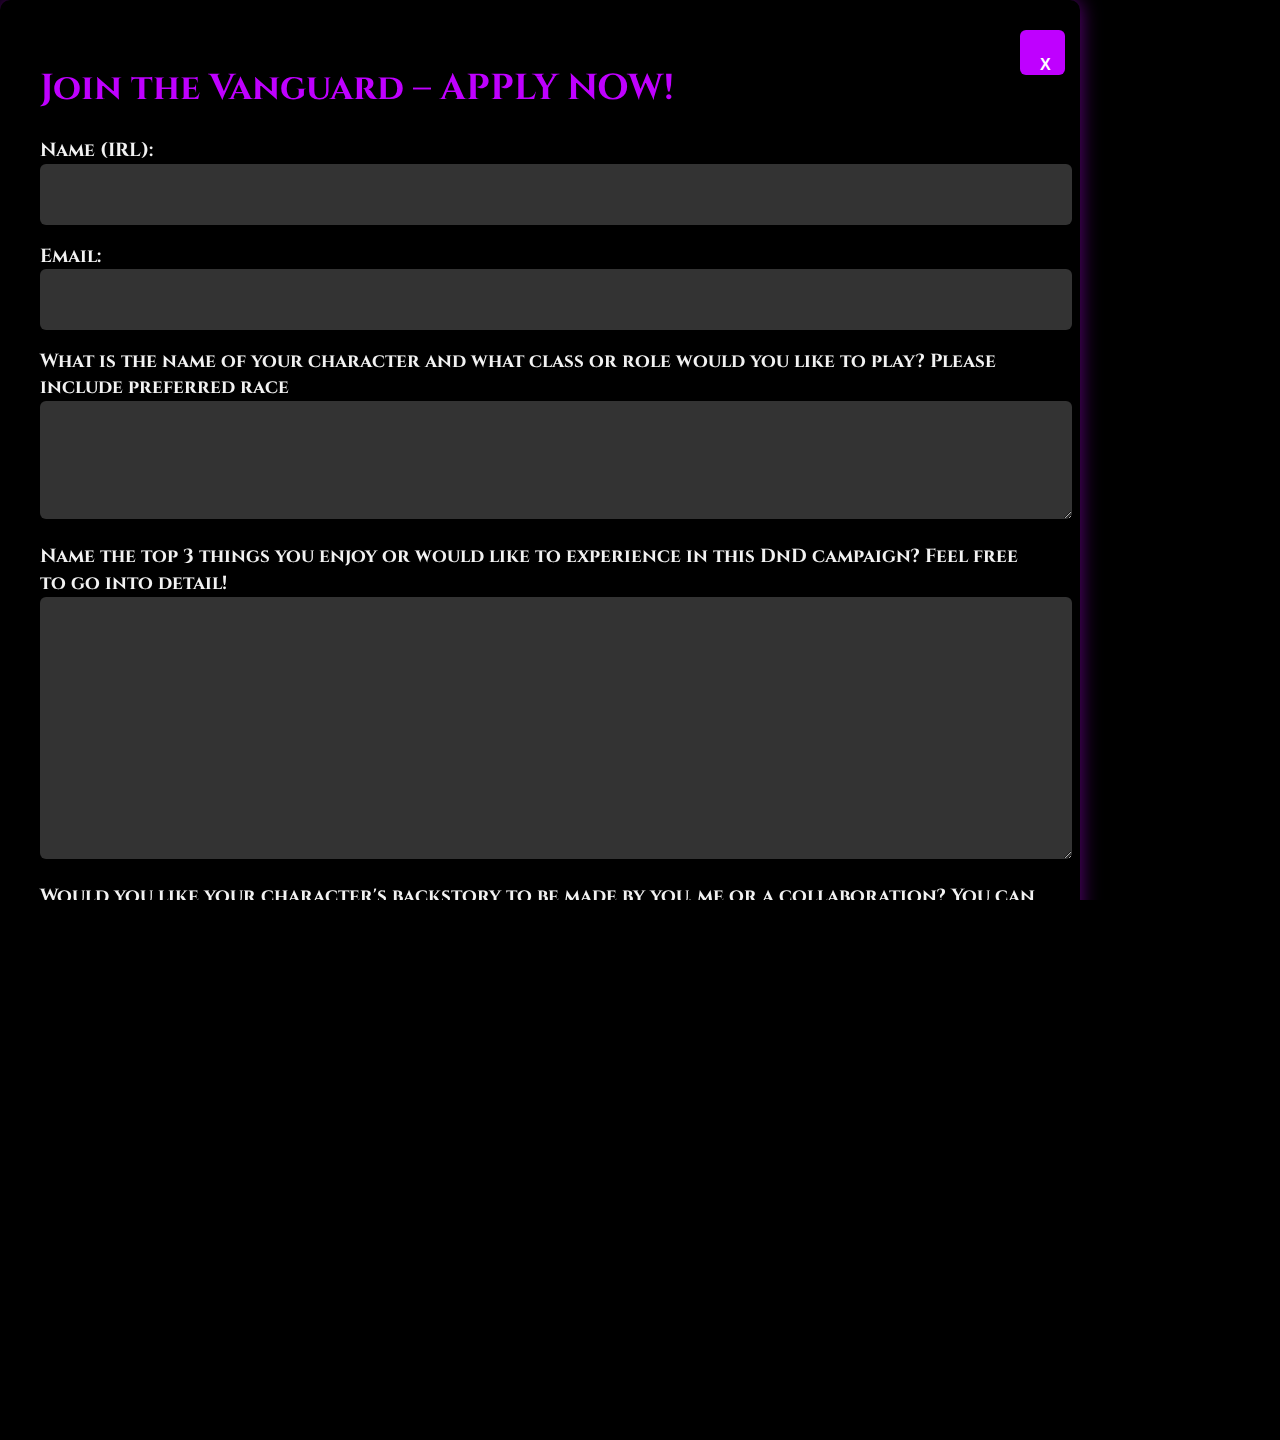
<file: signup.html>
<!DOCTYPE html>
<html lang="en">
<head>
  <meta charset="UTF-8">
  <title>Join the Vanguard</title>
  <link rel="stylesheet" href="base.css">
  <link rel="stylesheet" href="styles.css">
  <link href="https://fonts.googleapis.com/css2?family=Cinzel:wght@400;700&display=swap" rel="stylesheet">
  <style>
    body {
      background: url(Khaelbackground.png) no-repeat center center fixed;
      background-size: cover;
      color: #f2f2f2;
      font-family: 'Cinzel', serif !important;
      display: flex;
      align-items: center;
      justify-content: center;
      flex-direction: column;
      padding: 60px 20px;
      position: relative;
    }

    .exit-button {
      position: absolute;
      top: 15px;
      right: 15px;
      width: 45px;
      height: 45px;
      background: #000;
      color: #fff;
      font-size: 26px;
      font-weight: bold;
      line-height: 45px;
      text-align: center;
      border: none;
      border-radius: 50%;
      cursor: pointer;
      z-index: 10;
      transition: background 0.3s ease, transform 0.2s ease;
    }

    .exit-button:hover {
      background: #222;
      transform: scale(1.1);
    }

.signup-container {
  background-color: #000;
  backdrop-filter: blur(6px);
  padding: 40px;
  border-radius: 10px;
  max-width: 1000px;
  width: 100%;
  box-shadow: 0 0 20px rgba(191, 0, 255, 0.5);
  position: relative;
  font-weight: bold; /* 👈 Add this line */
}

    .signup-container h1 {
      margin-bottom: 25px;
      font-size: 36px;
      color: #bf00ff;
    }

    .signup-container label {
      margin-top: 24px;
      margin-bottom: 10px;
      font-size: 19px;
      line-height: 1.4;
    }

    .signup-container input,
    .signup-container textarea {
      width: 100%;
      padding: 16px;
      font-size: 18px;
      line-height: 1.6;
      border: none;
      border-radius: 6px;
      background-color: #333;
      color: #fff;
      margin-bottom: 18px;
      resize: vertical;
    }

    .signup-container button {
      margin-top: 15px;
      background-color: #bf00ff;
      color: #fff;
      padding: 12px 20px;
      font-size: 16px;
      border: none;
      border-radius: 6px;
      cursor: pointer;
      transition: background-color 0.3s ease;
    }

    .signup-container button:hover {
      background-color: #a000d4;
    }
  html, body {
    margin: 0;
    padding: 0;
    overflow: hidden;
    background: black;
  }

  #scaled-wrapper {
    width: 2560px;
    height: 1440px;
    transform-origin: top left;
    position: absolute;
    top: 0;
    left: 0;
  }

  @media screen and (min-width: 100px) {
    html {
      height: 100%;
    }
    body {
      width: 100vw;
      height: 100vh;
    }
    #scaled-wrapper {
      transform: scale(calc(100vw / 2560), calc(100vh / 1440));
    }
  }
</style>
  
</head>
<body>
<div id="scaled-wrapper">
  <div class="signup-container">
    <!-- Exit Button -->
    <button class="exit-button" onclick="history.back()">X</button>

    <h1>Join the Vanguard – APPLY NOW!</h1>
    <form id="signup-form">
      <input type="hidden" name="_subject" value="New Vanguard Signup!">

      <label for="name">Name (IRL):</label>
      <input type="text" id="name" name="name" required>

      <label for="email">Email:</label>
      <input type="email" id="email" name="email" required>

      <label for="q1">What is the name of your character and what class or role would you like to play? Please include preferred race</label>
      <textarea id="q1" name="q1" rows="3" required></textarea>

      <label for="q2">Name the top 3 things you enjoy or would like to experience in this DnD campaign? Feel free to go into detail!</label>
      <textarea id="q2" name="q2" rows="8" required></textarea>

      <label for="q3">Would you like your character's backstory to be made by you, me or a collaboration? You can definitely choose to have memory loss.</label>
      <textarea id="q3" name="q3" rows="3" required></textarea>

      <label for="q4">(OPTIONAL) Any questions or queries? The characters, campaign and lore pages will receive updates as more information becomes available!</label>
      <textarea id="q4" name="q4" rows="4"></textarea>

      <button type="submit">Submit</button>
    </form>
  </div>
  </div>

  <script>
    document.getElementById("signup-form").addEventListener("submit", async function(e) {
      e.preventDefault();

      const form = e.target;
      const data = new FormData(form);

      const response = await fetch("https://formspree.io/f/mrbpokkk", {
        method: "POST",
        body: data,
        headers: { Accept: "application/json" }
      });

      if (response.ok) {
        window.location.href = "thankyou.html";
      } else {
        alert("Oops! Something went wrong. Please try again.");
      }
    });
  </script>

</body>
</html>
</file>
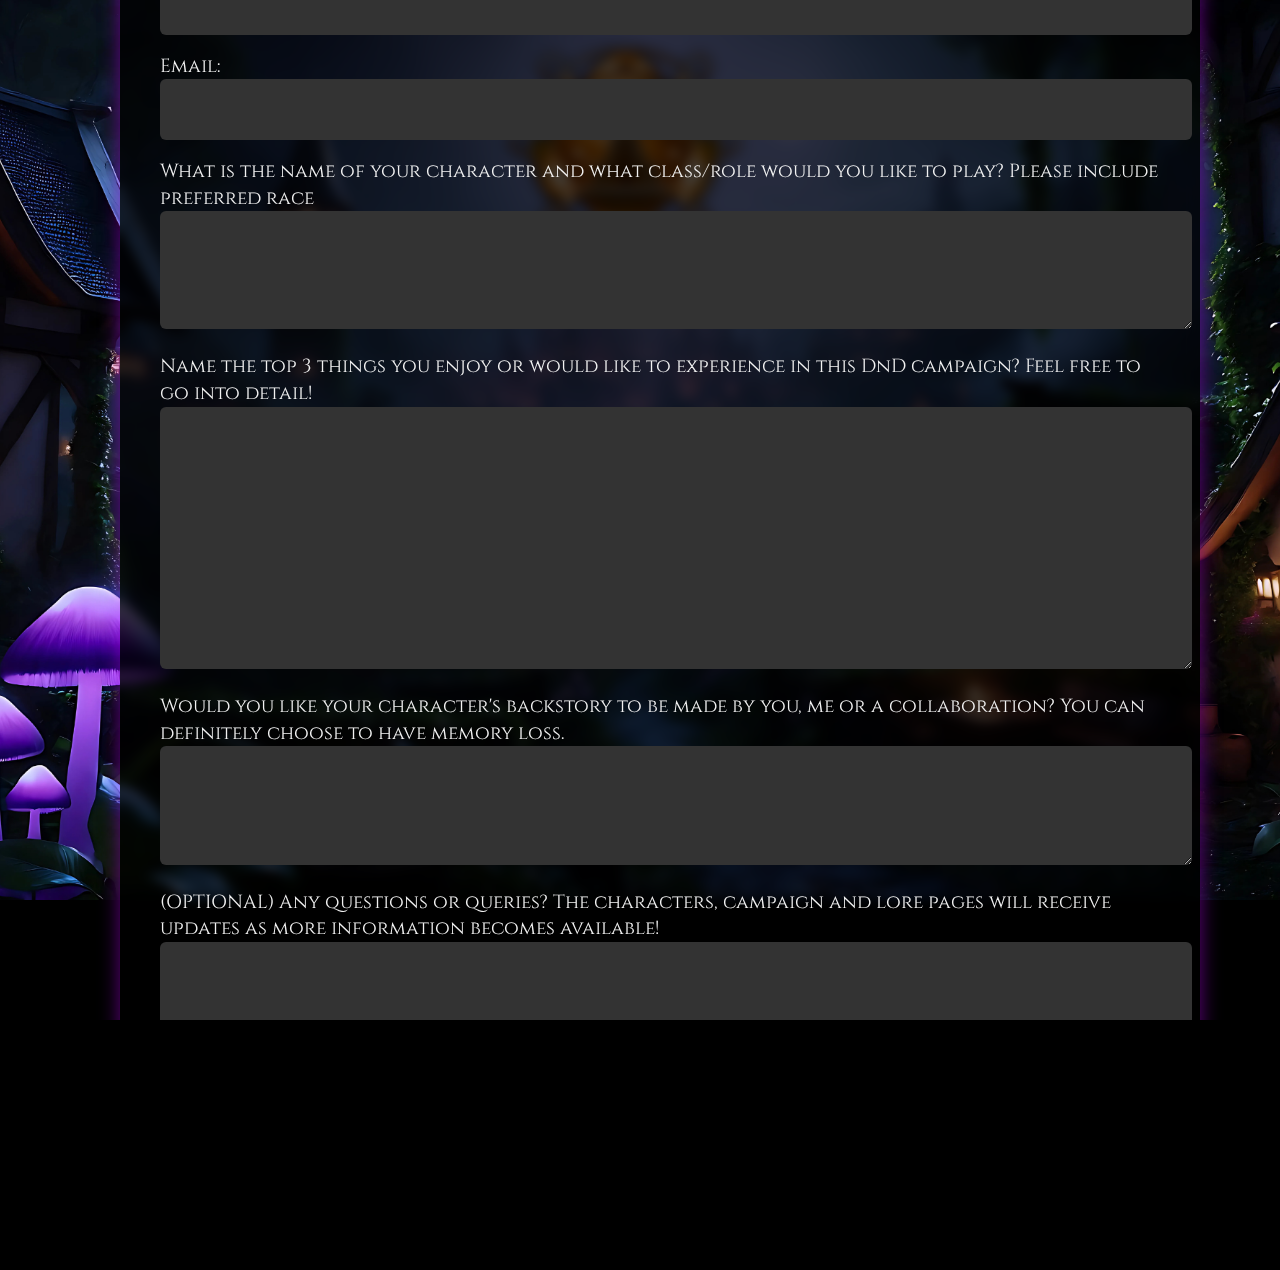
<file: Thankyou.html>
<!DOCTYPE html>
<html lang="en">
<head>
  <meta charset="UTF-8">
  <title>Join the Vanguard</title>
  <link rel="stylesheet" href="base.css">
  <link rel="stylesheet" href="styles.css">
  <link href="https://fonts.googleapis.com/css2?family=Cinzel:wght@400;700&display=swap" rel="stylesheet">
  <style>
    body {
      background: url(Khaelbackground.png) no-repeat center center fixed;
      background-size: cover;
      color: #f2f2f2;
      font-family: 'Cinzel', serif !important;
      display: flex;
      align-items: center;
      justify-content: center;
      flex-direction: column;
      padding: 60px 20px;
      position: relative;
    }

    .exit-button {
      position: absolute;
      top: 15px;
      right: 15px;
      width: 45px;
      height: 45px;
      background: #000;
      color: #fff;
      font-size: 26px;
      font-weight: bold;
      line-height: 45px;
      text-align: center;
      border: none;
      border-radius: 50%;
      cursor: pointer;
      z-index: 10;
      transition: background 0.3s ease, transform 0.2s ease;
    }

    .exit-button:hover {
      background: #222;
      transform: scale(1.1);
    }

    .signup-container {
      background-color: rgba(0, 0, 0, 0.75);
      backdrop-filter: blur(6px);
      padding: 40px;
      border-radius: 10px;
      max-width: 1000px;
      width: 100%;
      box-shadow: 0 0 20px rgba(191, 0, 255, 0.5);
      position: relative;
    }

    .signup-container h1 {
      margin-bottom: 25px;
      font-size: 36px;
      color: #bf00ff;
    }

    .signup-container label {
      margin-top: 24px;
      margin-bottom: 10px;
      font-size: 19px;
      line-height: 1.4;
    }

    .signup-container input,
    .signup-container textarea {
      width: 100%;
      padding: 16px;
      font-size: 18px;
      line-height: 1.6;
      border: none;
      border-radius: 6px;
      background-color: #333;
      color: #fff;
      margin-bottom: 18px;
      resize: vertical;
    }

    .signup-container button {
      margin-top: 15px;
      background-color: #bf00ff;
      color: #fff;
      padding: 12px 20px;
      font-size: 16px;
      border: none;
      border-radius: 6px;
      cursor: pointer;
      transition: background-color 0.3s ease;
    }

    .signup-container button:hover {
      background-color: #a000d4;
    }
  </style>
</head>
<body>

  <div class="signup-container">
    <!-- Exit Button -->
    <button class="exit-button" onclick="history.back()">X</button>

    <h1>Join the Vanguard – APPLY NOW!</h1>
    <form action="https://formspree.io/f/mrbpokkk" method="POST">
      <!-- Hidden Formspree Settings -->
      <input type="hidden" name="_next" value="https://your-github-domain/thankyou.html">
      <input type="hidden" name="_captcha" value="false">
      <input type="hidden" name="_subject" value="New Vanguard Signup!">

      <label for="name">Name (IRL):</label>
      <input type="text" id="name" name="name" required>

      <label for="email">Email:</label>
      <input type="email" id="email" name="email" required>

      <label for="q1">What is the name of your character and what class/role would you like to play? Please include preferred race</label>
      <textarea id="q1" name="q1" rows="3" required></textarea>

      <label for="q2">Name the top 3 things you enjoy or would like to experience in this DnD campaign? Feel free to go into detail!</label>
      <textarea id="q2" name="q2" rows="8" required></textarea>

      <label for="q3">Would you like your character's backstory to be made by you, me or a collaboration? You can definitely choose to have memory loss.</label>
      <textarea id="q3" name="q3" rows="3" required></textarea>

      <label for="q4">(OPTIONAL) Any questions or queries? The characters, campaign and lore pages will receive updates as more information becomes available!</label>
      <textarea id="q4" name="q4" rows="4"></textarea>

      <button type="submit">Submit</button>
    </form>
  </div>

</body>
</html>
</file>
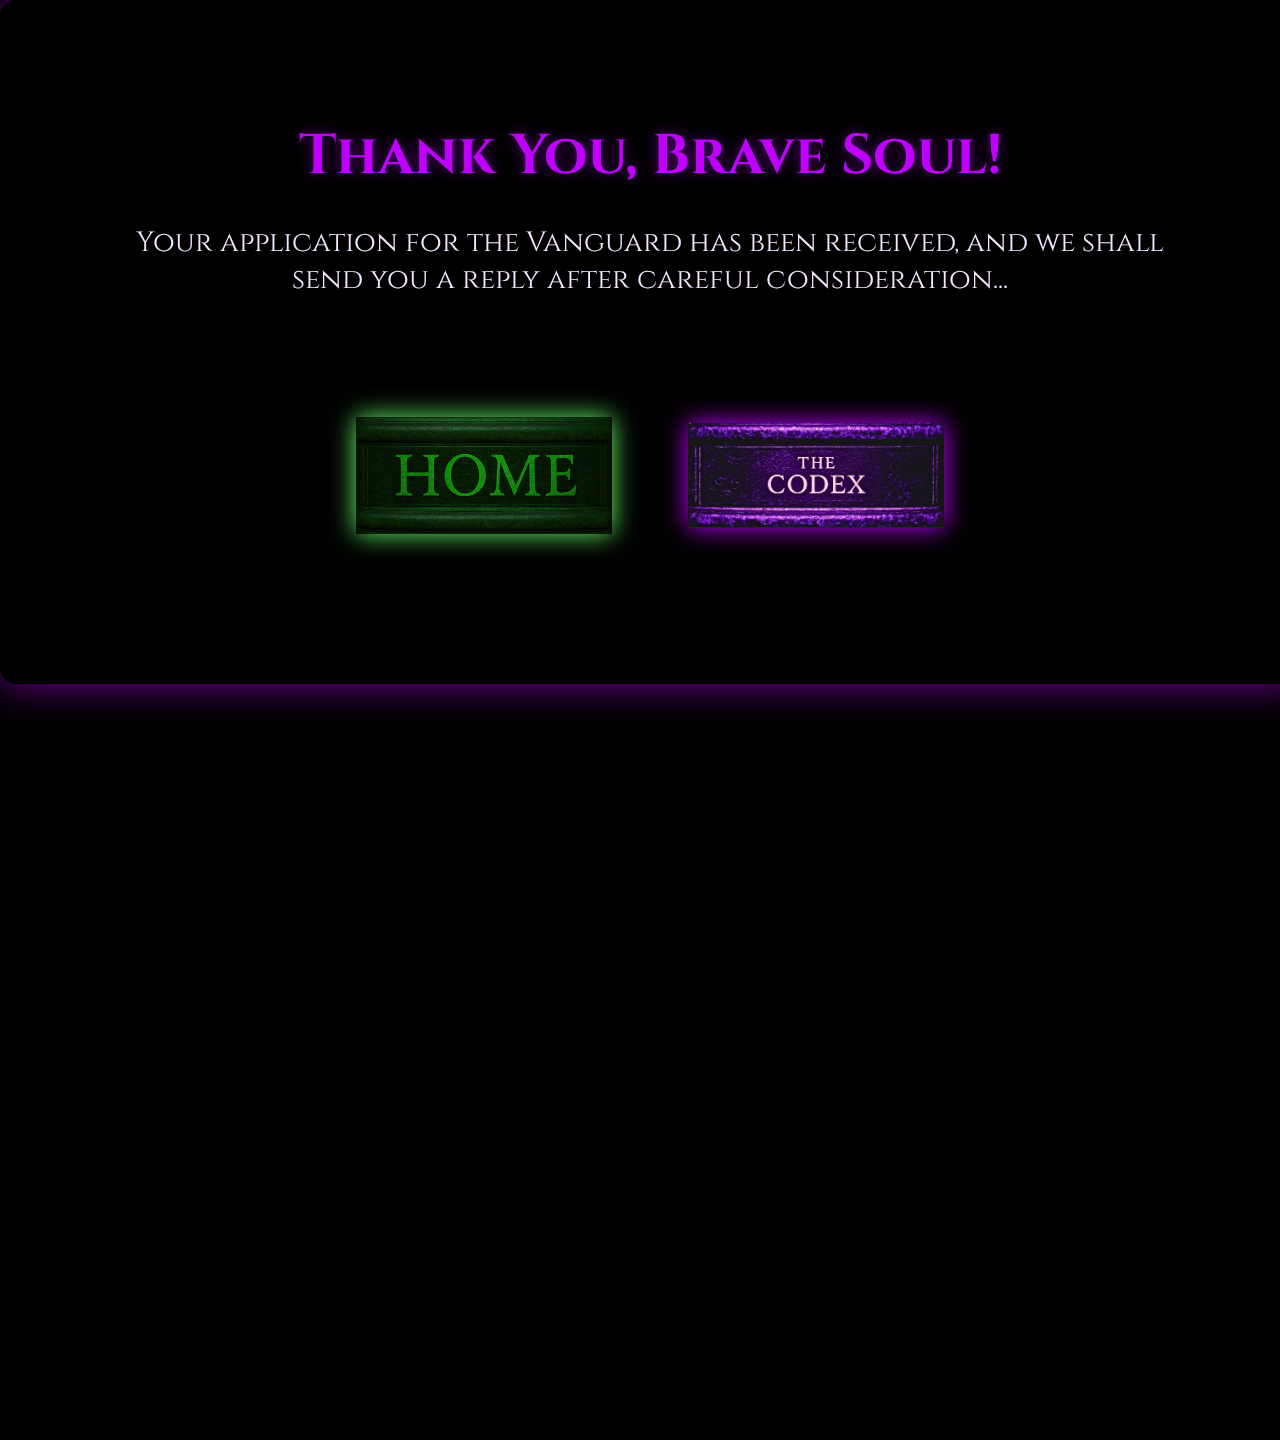
<file: thankyou.html>
<!DOCTYPE html>
<html lang="en">
<head>
  <meta charset="UTF-8">
  <title>Thank You | Khael'Voreen</title>
  <link rel="stylesheet" href="base.css">
  <link rel="stylesheet" href="styles.css">
<style>
  body {
    margin: 0;
    padding: 0;
    height: 100vh;
    background: url(Khaelbackground.png) no-repeat center center fixed;
    background-size: cover;
    font-family: 'Cinzel', serif !important;
    display: flex;
    flex-direction: column;
    align-items: center;
    justify-content: center;
    color: #f2f2f2;
    overflow: hidden;
  }

  .thankyou-box {
    background: #000;
    backdrop-filter: blur(6px);
    padding: 80px 100px;
    border-radius: 16px;
    box-shadow: 0 0 40px rgba(191, 0, 255, 0.6);
    text-align: center;
    max-width: 1100px;
    width: 95vw;
    animation: fadeIn 2s ease forwards;
  }

  .thankyou-box h1 {
    font-size: 56px;
    margin-bottom: 30px;
    color: #bf00ff;
    text-shadow: 0 0 14px rgba(191, 0, 255, 0.5);
  }

  .thankyou-box p {
    font-size: 28px;
    margin-bottom: 50px;
    color: #f5e6ff;
  }

  .sidebar-buttons {
    margin-top: 40px;
    display: flex;
    justify-content: center;
    gap: 6vw;
  }

.sidebar-buttons a.icon-wrapper {
  width: 20vw;          /* Increased from 15vw */
  max-width: 260px;     /* Increased from 200px */
  aspect-ratio: 1 / 1;
  background: none;
  display: flex;
  align-items: center;
  justify-content: center;
}

  .sidebar-buttons a img {
    width: 100%;
    height: 100%;
    max-width: 100%;
    max-height: 100%;
    object-fit: contain;
    filter: drop-shadow(0 0 1vw #66ff66);
    transition: transform 0.3s ease, filter 0.3s ease;
  }

  .sidebar-buttons a:hover img {
    transform: scale(1.1);
    filter: drop-shadow(0 0 2vw #ffffff);
  }

.sidebar-buttons a img[alt="Home"] {
  filter: drop-shadow(0 0 1vw #66ff66); /* green glow */
}

.sidebar-buttons a img[alt="Lore"] {
  filter: drop-shadow(0 0 1vw #bf00ff); /* purple glow */
}

.sidebar-buttons a:hover img[alt="Home"] {
  filter: drop-shadow(0 0 2vw #66ff66);
}

.sidebar-buttons a:hover img[alt="Lore"] {
  filter: drop-shadow(0 0 2vw #bf00ff);
}
  
  @keyframes fadeIn {
    0% { opacity: 0; transform: scale(0.95); }
    100% { opacity: 1; transform: scale(1); }
  }

  .dragon {
    position: absolute;
    top: 50%;
    left: -1000%;
    width: 4500px;
    height: auto;
    z-index: 2;
    opacity: 1;
    pointer-events: none;
    transform: translateY(-50%);
  }

  .dragon.fly {
    animation: flyAcross 2s ease-out forwards;
  }

  @keyframes flyAcross {
    0%   { left: -1000px; transform: translateY(-50%) scaleX(1); opacity: 1; }
    30%  { filter: drop-shadow(0 0 1vw orange) brightness(1.2); }
    50%  { filter: drop-shadow(0 0 1vw orange) brightness(1.5); }
    70%  { filter: drop-shadow(0 0 1vw orange) brightness(1.2); }
    100% { left: 120vw; transform: translateY(-50%) scaleX(1); opacity: 1; }
  }
  html, body {
    margin: 0;
    padding: 0;
    overflow: hidden;
    background: black;
  }

  #scaled-wrapper {
    width: 2560px;
    height: 1440px;
    transform-origin: top left;
    position: absolute;
    top: 0;
    left: 0;
  }

  @media screen and (min-width: 100px) {
    html {
      height: 100%;
    }
    body {
      width: 100vw;
      height: 100vh;
    }
    #scaled-wrapper {
      transform: scale(calc(100vw / 2560), calc(100vh / 1440));
    }
  }
</style>
  
</head>
<body>
  <!-- 🔥 DRAGON IMAGE -->
  <img src="dragon1.png" alt="Flying Dragon" class="dragon" id="dragon">
<div id="scaled-wrapper">
  <div class="thankyou-box">
    <h1>Thank You, Brave Soul!</h1>
    <p>Your application for the Vanguard has been received, and we shall send you a reply after careful consideration...</p>

    <div class="sidebar-buttons">
      <a href="index.html" class="icon-wrapper">
        <img src="HOME.jpg" alt="Home">
      </a>
      <a href="lore.html" class="icon-wrapper">
        <img src="LORE.jpg" alt="Lore">
      </a>
    </div>
  </div>
  </div>
  
  <script>
    // Trigger dragon fly after .8 seconds
    window.addEventListener("DOMContentLoaded", () => {
      setTimeout(() => {
        document.getElementById("dragon").classList.add("fly");
      }, 800);
    });
  </script>
</body>
</html>
</file>
<file: styles.css>
html, body {
  height: 100%;
  margin: 0;
  padding: 0;
}

body {
  margin: 0;
  padding: 0;
  font-family: 'Cinzel', serif;
  background: url('Khaelbackground.png') no-repeat center center fixed;
  background-size: cover;
  background-attachment: fixed;
  overflow: hidden;
  color: #f2f2f2;
}

/* SIDEBAR */
#sidebar-menu {
  display: flex;
  flex-direction: column;
  align-items: center;
  gap: 0;
  padding: 2vh 0;
}

#sidebar-menu a {
  display: block;
  width: 100%;
  text-align: center;
  padding: 0.5vh 0; /* Adds vertical spacing between links */
}

#sidebar-menu a img {
  width: 15vw;
  height: auto;
  object-fit: contain;
  display: block;
  margin: 0.5vh auto; /* Adds space around each icon */
  padding: 0.5vw;      /* Adds internal gap around icon */
  transition: transform 0.3s ease, filter 0.3s ease;
}

#home-link img {
  filter: drop-shadow(0 0 1vw #66ff66); /* 💚 Green */
  width: 15vw;
}
#campaign-link img {
  filter: drop-shadow(0 0 1vw #ff4444); /* ❤️ Red */
  width: 15vw;  
}
#lore-link img {
  filter: drop-shadow(0 0 1vw #bf8fff); /* 💜 Purple */  
}
#characters-link img {
  filter: drop-shadow(0 0 1vw #66ccff); /* 💙 Blue */
  width: 15vw;  
}

#sidebar-menu a:hover img {
  transform: scale(1.1);
  filter: drop-shadow(0 0 2vw #ffffff);
}


#home-link:hover img { filter: drop-shadow(0 0 2vw #66ff66); }
#campaign-link:hover img { filter: drop-shadow(0 0 2vw #ff4444); }
#lore-link:hover img { filter: drop-shadow(0 0 2vw #66ccff); }
#characters-link:hover img { filter: drop-shadow(0 0 2vw #bf8fff); }

/* SIDEBAR TOGGLE */
#sidebar {
  position: fixed;
  top: 0;
  left: -25vw;
  width: 25vw;
  height: 100vh;
  background: rgba(0, 0, 0, 0.75);
  backdrop-filter: blur(8px);
  transition: left 0.4s ease;
  z-index: 998;
  display: flex;
  flex-direction: column;
  justify-content: space-between; /* 🔥 This locks the JOIN button to the bottom */
  align-items: center;            /* 🔥 This centers menu + join image horizontally */
  padding-top: 6vh;
  padding-bottom: 2vh;           /* ✅ Adds margin under JOIN */
  box-sizing: border-box;
}

#sidebar.open {
  left: 0;
}

#sidebar-toggle {
  position: fixed;
  left: 3.5vw;
  width: 4vw;
  height: 4vw;
  top: 50%;
  transform: translateY(-50%);
  background-image: url('closedside.png');
  background-size: cover;
  background-repeat: no-repeat;
  background-position: center center;
  background-color: transparent;
  z-index: 999;
  cursor: pointer;
  transition: left 0.4s ease, transform 0.4s ease;
}

#sidebar-toggle:hover {
  filter: brightness(1.2);
  transform: scale(1.1) translateY(-50%);
}


/* HOMEPAGE JOIN BUTTON */
#join-banner-home {
  position: fixed;
  bottom: 8vh;
  right: 6vw;
  width: 23vw;
  height: 23vw;
  z-index: 1100;
  display: flex;
  justify-content: center;
  align-items: center;
}

#join-banner-home .glow-container {
  width: 100%;
  height: 100%;
  position: relative;
  display: flex;
  justify-content: center;
  align-items: center;
}

#join-banner-home .glow-container::before {
  content: "";
  position: absolute;
  top: 50%;
  left: 50%;
  width: 45vw;
  height: 45vw;
  transform: translate(-50%, -50%);
  background: url(starburst-glow.png) no-repeat center center;
  background-size: contain;
  pointer-events: none;
  z-index: 0;
  opacity: 1;
  filter: brightness(2.2) saturate(2) drop-shadow(0 0 2vw #6a00b9) blur(0.3vw);
  animation: deepPulse 3.5s ease-in-out infinite;
}

#join-banner-home .glow-container img {
  width: 75%;
  height: 75%;
  object-fit: contain;
  border-radius: 50%;
  background-color: transparent;
  z-index: 1;
}

#join-banner-home .glow-container:hover img {
  transform: scale(1.05);
  filter: drop-shadow(0 0 2vw #bf00ff) brightness(1.7);
}

/* SIDEBAR JOIN BUTTON */
#join-banner-sidebar {
  width: 11vw;
  height: auto;
  display: flex;
  justify-content: center;
  align-items: center;
  margin-top: auto;
  margin-bottom: 2vh;
}

#join-banner-sidebar .glow-container {
  width: 100%;
  height: 100%;
  position: relative;
  border-radius: 50%;
  display: flex;
  justify-content: center;
  align-items: center;
  animation: smallerPulse 3s ease-in-out infinite;
  transition: transform 0.3s ease, filter 0.3s ease;
}

#join-banner-sidebar .glow-container:hover {
  transform: scale(1.1);
  filter: drop-shadow(0 0 2vw #bf00ff);
}

#join-banner-sidebar .glow-container img {
  width: 100%;
  height: 100%;
  object-fit: contain;
  border-radius: 50%;
  transition: transform 0.3s ease, filter 0.3s ease;
}

/* ANIMATIONS */
@keyframes smallerPulse {
  0%, 100% { box-shadow: 0 0 3px rgba(191, 0, 255, 0.15); }
  50% { box-shadow: 0 0 8px rgba(191, 0, 255, 0.25); }
}

@keyframes deepPulse {
  0%, 100% { transform: translate(-50%, -50%) scale(1); opacity: 0.9; }
  50% { transform: translate(-50%, -50%) scale(1.15); opacity: 1; }
}

/* TOGGLE GLOW */
#toggle-glow-star {
  position: fixed;
  top: 50%;
  left: 5vw;
  width: 14vw;
  height: 14vw;
  transform: translate(-50%, -50%);
  pointer-events: none;
  z-index: 996;
  background: url('starburst-glow2.png') no-repeat center center;
  background-size: contain;
  border-radius: 50%;
  filter: brightness(1.3) saturate(2.2) drop-shadow(0 0 2vw #ff6600);
  animation: spinStar 8s linear infinite;
  transition: left 0.4s ease, top 0.4s ease, transform 0.4s ease;
}

#toggle-glow-star::after {
  content: "";
  position: absolute;
  top: 50%;
  left: 50%;
  width: 160%;
  height: 160%;
  transform: translate(-50%, -50%);
  background: radial-gradient(circle, rgba(255, 102, 0, 0.4) 0%, rgba(255, 102, 0, 0.1) 70%, transparent 100%);
  border-radius: 50%;
  filter: blur(2vw);
  z-index: -1;
}

#scaled-wrapper {
  width: 2560px;
  height: 1440px;
  transform-origin: top left;
  position: absolute;
  top: 0;
  left: 0;
}

@media screen and (min-width: 100px) {
  html, body {
    width: 100vw;
    height: 100vh;
  }
  #scaled-wrapper {
    transform: scale(calc(100vw / 2560), calc(100vh / 1440));
  }
}

#layout-wrapper {
  display: flex;
  width: 100%;
  height: 100%;
}

@keyframes spinStar {
  from { transform: translate(-50%, -50%) rotate(0deg); }
  to { transform: translate(-50%, -50%) rotate(360deg); }
}
</file>
<file: base.css>
@import url('https://fonts.googleapis.com/css2?family=Cinzel:wght@400;700&display=swap');

html, body {
  font-family: 'Cinzel', serif;
}
.shimmer-hover {
  display: inline-block;
  position: relative;
}

.shimmer-hover::after {
  content: '';
  position: absolute;
  top: 0;
  left: -75%;
  width: 50%;
  height: 100%;
  background: linear-gradient(
    120deg,
    rgba(255, 255, 255, 0) 0%,
    rgba(255, 255, 255, 0.4) 50%,
    rgba(255, 255, 255, 0) 100%
  );
  transform: skewX(-20deg);
  animation: shimmer 2.5s infinite;
  pointer-events: none;
}

@keyframes shimmer {
  0% { left: -75%; }
  100% { left: 125%; }
}

html, body {
  margin: 0;
  padding: 0;
  overflow: hidden;
  background: black;
}

#scaled-wrapper {
  width: 2560px;
  height: 1440px;
  transform-origin: top left;
  position: absolute;
  top: 0;
  left: 0;
}

@media screen and (min-width: 100px) {
  html {
    height: 100%;
  }
  body {
    width: 100vw;
    height: 100vh;
  }
  #scaled-wrapper {
    transform: scale(calc(100vw / 2560), calc(100vh / 1440));
  }
}
</file>
